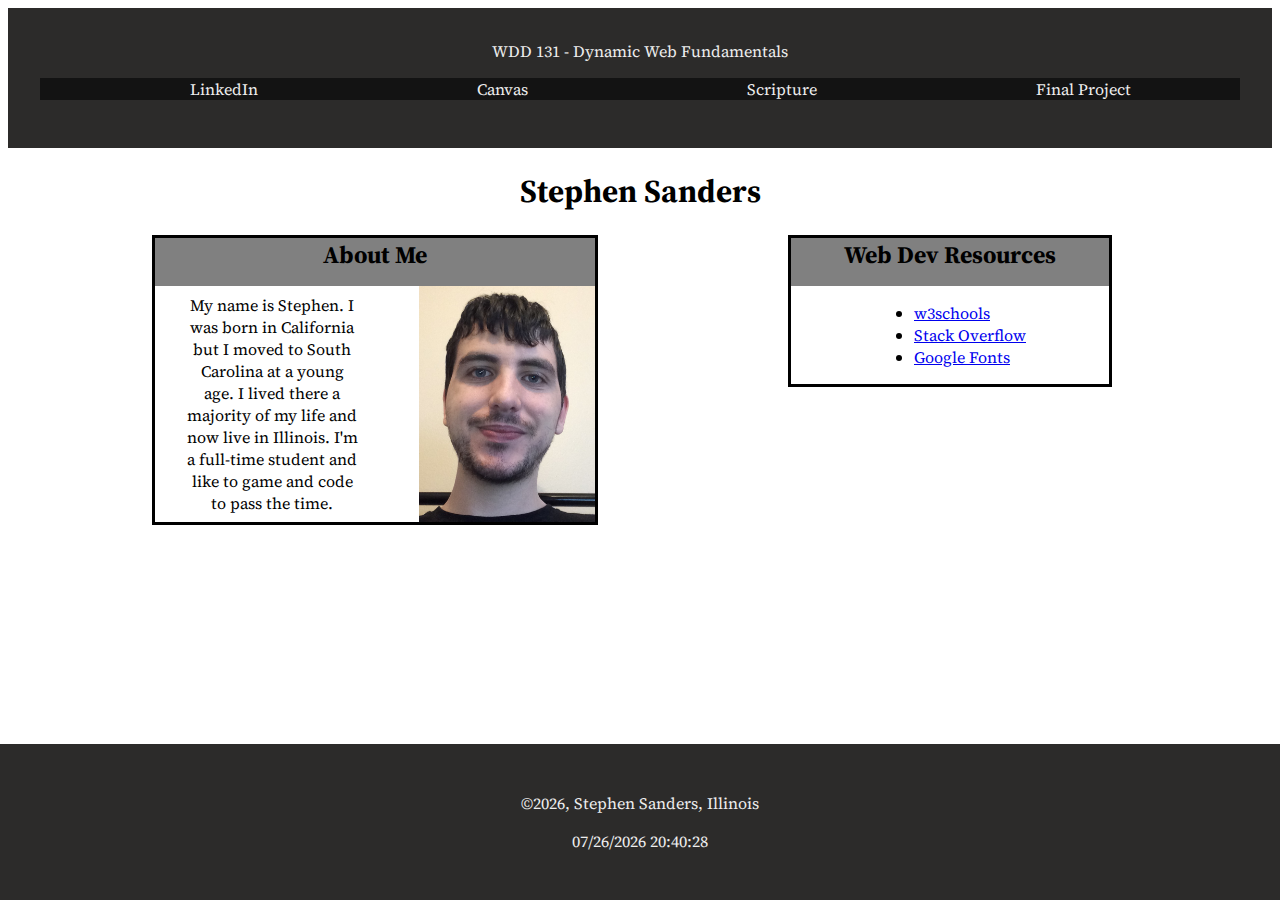
<file: index.html>
<!DOCTYPE html>
<html lang="en">
  <head>
    <meta charset="UTF-8">
    <meta name="viewport" content="width=device-width, initial-scale=1.0">
    <meta name="author" content="Stephen Sanders">
    <meta name="description" 
        content="Webpage by Stephen Sanders for WDD 131 - Dynamic Web Fundamentals. Home page with web dev resources, copyright info, and About Me section.">
    <title>WDD 131 - Dynamic Web Fundamentals - Stephen Sanders</title>
    <link rel="stylesheet" href="styles/base.css">
    <script src="scripts/getdates.js" defer></script>

    <link rel="preconnect" href="https://fonts.googleapis.com">
    <link rel="preconnect" href="https://fonts.gstatic.com" crossorigin>
    <link href="https://fonts.googleapis.com/css2?family=Source+Serif+4:ital,opsz,wght@0,8..60,200..900;1,8..60,200..900&display=swap" rel="stylesheet">
  </head>
  <body>

    <header>
        <span id="course-title">WDD 131 - Dynamic Web Fundamentals</span>

        <nav>
    	<ul class="navigation">
    		<li><a href="https://www.linkedin.com/in/stephen-sanders-a1b0102a9/" title="LinkedIn">LinkedIn</a></li>
    		<li><a href="https://byupw.instructure.com/" title="Canvas">Canvas</a></li>
    		<li><a href="https://www.churchofjesuschrist.org/study/scriptures/nt/john/8?lang=eng&id=p7#p7" title="Scripture">Scripture</a></li>
    		<li><a href="#" title="Final Project">Final Project</a></li>
    	</ul>
        </nav>
    </header>

    <main>
        <h1>Stephen Sanders</h1>
        <section class="card" id="card_about-me">
            <h2>About Me</h2>
            <p>My name is Stephen. I was born in California but I moved to South Carolina at a young age.
                I lived there a majority of my life and now live in Illinois. I'm a full-time student and 
                like to game and code to pass the time.
            </p>
            <img src="images/selfie.jpg" alt="An image of the webpage creator.">
        </section>

        <section class="card" id="card_links">
            <h2>Web Dev Resources</h2>
            <ul>
                <li><a href="https://www.w3schools.com/">w3schools</a></li>
                <li><a href="https://stackoverflow.com/questions">Stack Overflow</a></li>
                <li><a href="https://fonts.google.com/">Google Fonts</a></li>
            </ul>
        </section>
    </main>

    <footer>
        <p>
            <span id="currentyear"></span>, Stephen Sanders, Illinois
        </p>

        <p id="lastModified"></p>
    </footer>
  </body>
</html>
</file>
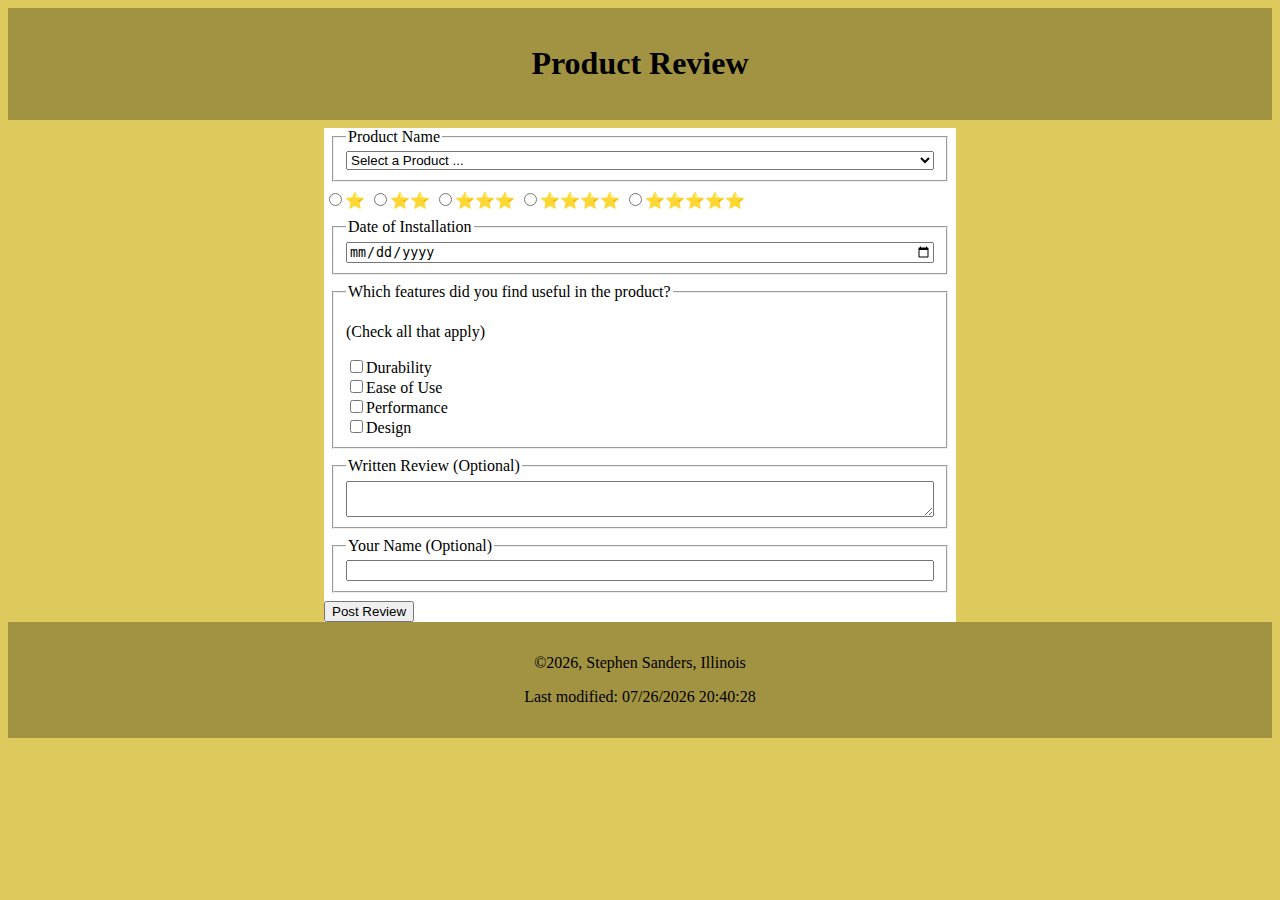
<file: form.html>
<!DOCTYPE html>
<html lang="en">
<head>
    <meta charset="UTF-8">
    <meta name="viewport" content="width=device-width, initial-scale=1.0">
    <meta name="author" content="Stephen Sanders">
    <meta name="description" 
        content="Webpage by Stephen Sanders for WDD 131 - Dynamic Web Fundamentals. Dynamic album of various LDS temples.">
    <title>WDD 131 - Product Review Form - Stephen Sanders</title>
    <link rel="stylesheet" href="styles/form.css">
    <script src="scripts/form.js" defer></script>
</head>
<body>
    <header>
        <h1>Product Review</h1>
    </header>

    <form action="review.html" method="get">
        <fieldset>
            <legend>Product Name</legend>
            <select id="product" name="product" required>
                <option value="" disabled selected>Select a Product ...</option>
            </select>
        </fieldset>
        <label><input type="radio" id="one-star" name="rating" value="1" required>⭐</label>
        <label><input type="radio" id="two-star" name="rating" value="2" required>⭐⭐</label>
        <label><input type="radio" id="three-star" name="rating" value="3" required>⭐⭐⭐</label>
        <label><input type="radio" id="four-star" name="rating" value="4" required>⭐⭐⭐⭐</label>
        <label><input type="radio" id="five-star" name="rating" value="5" required>⭐⭐⭐⭐⭐</label>

        <fieldset>
            <legend>Date of Installation</legend>
            <input type="date" id="install-date" name="install-date" required>
        </fieldset>
        <fieldset>
            <legend>Which features did you find useful in the product?</legend>
            <p>(Check all that apply)</p>
            <label><input type="checkbox" id="durability" name="durability" value="no">Durability</label>
            <label><input type="checkbox" id="ease-of-use" name="ease-of-use" value="no">Ease of Use</label>
            <label><input type="checkbox" id="performance" name="performance" value="no">Performance</label>
            <label><input type="checkbox" id="design" name="design" value="no">Design</label>
        </fieldset>
        <fieldset>
            <legend>Written Review (Optional)</legend>
            <textarea id="review" name="review"></textarea>
        </fieldset>
        <fieldset>
            <legend>Your Name (Optional)</legend>
            <input type="text" id="username" name="username">
        </fieldset>

        <input type="submit" value="Post Review">
    </form>

    <footer>
        <p>
            <span id="currentyear"></span>, Stephen Sanders, Illinois
        </p>

        <p id="lastModified"></p>
    </footer>
</body>
</html>
</file>
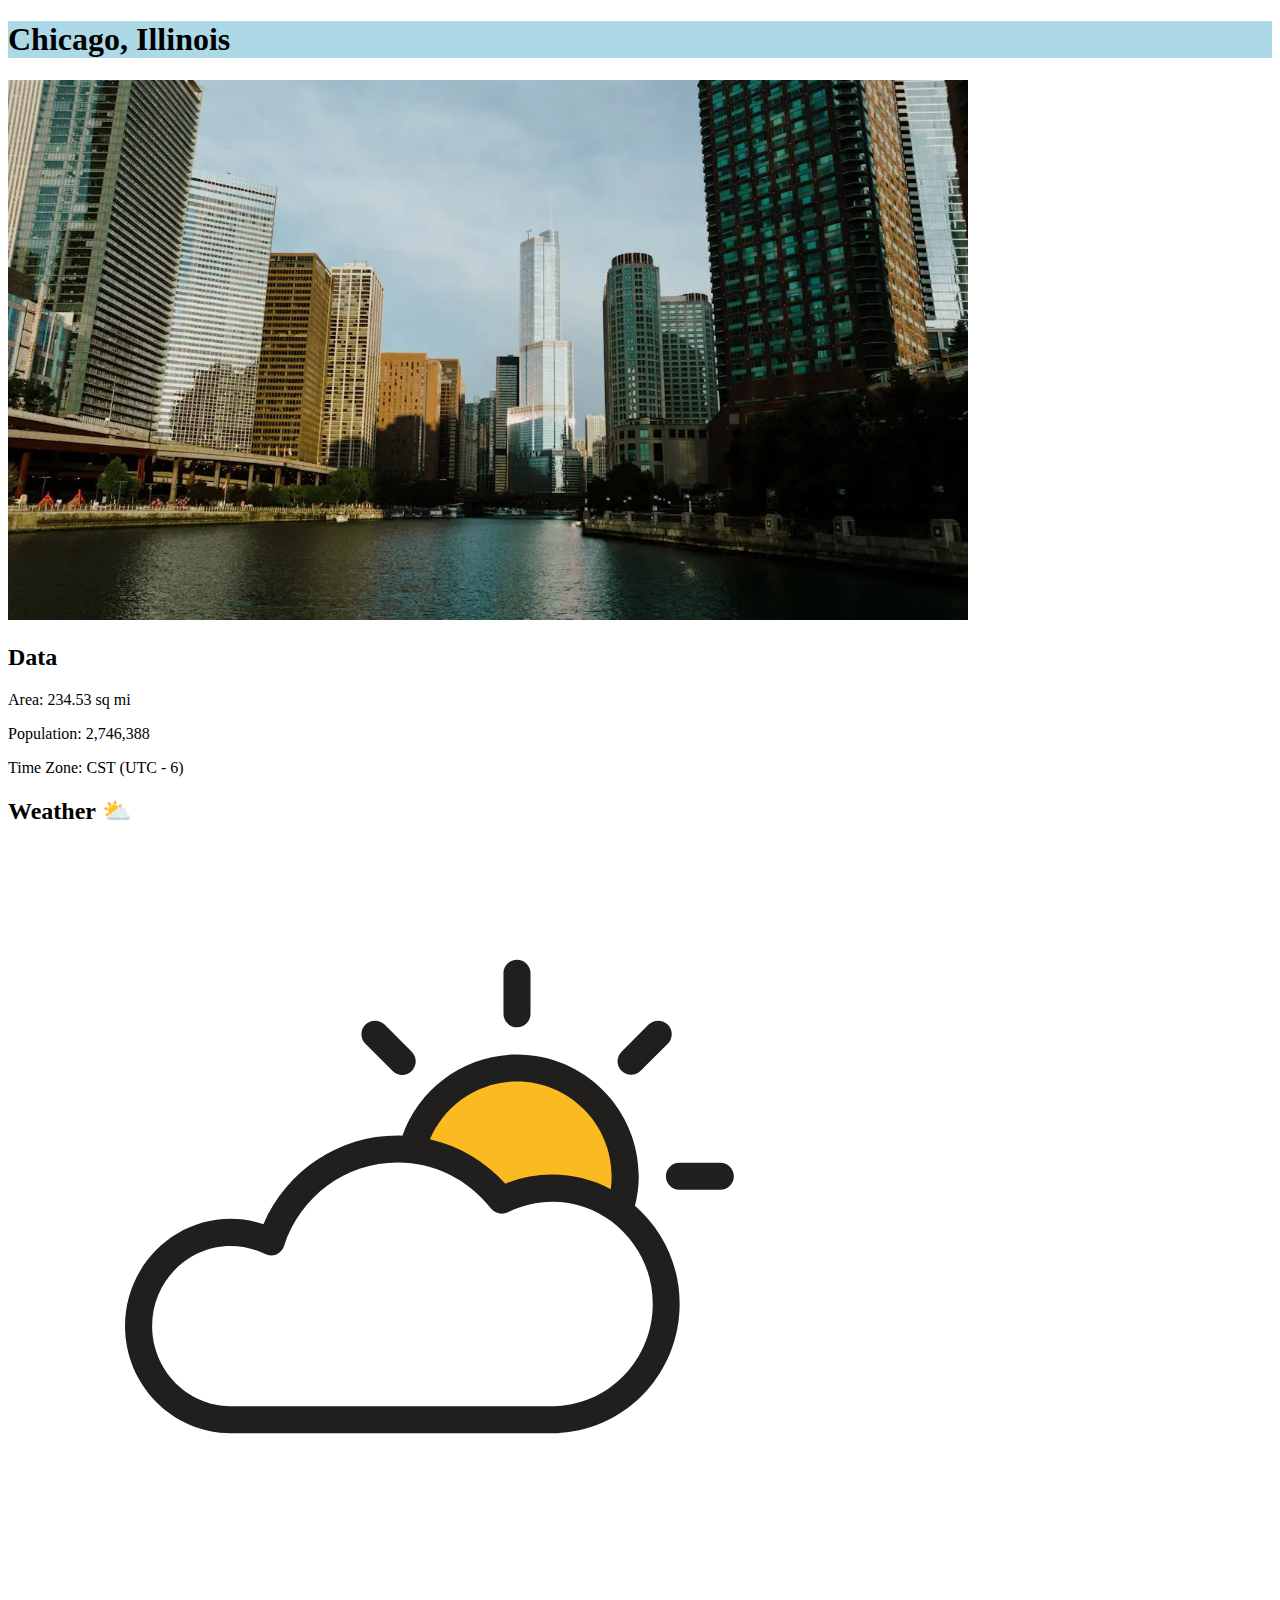
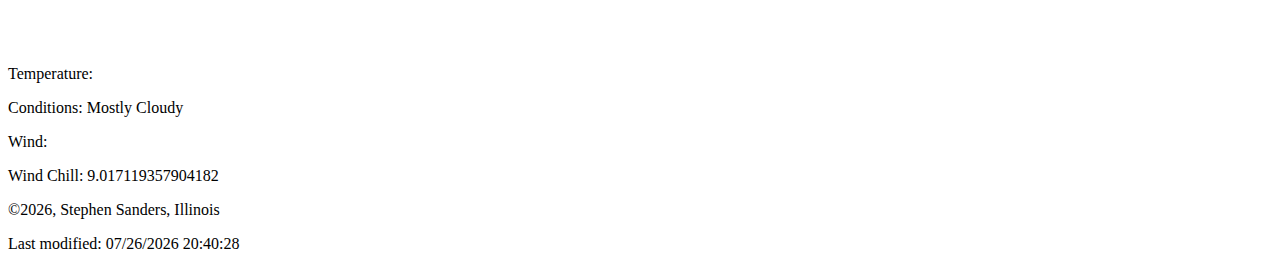
<file: place.html>
<!DOCTYPE html>
<html lang="en">
<head>
    <meta charset="UTF-8">
    <meta name="viewport" content="width=device-width, initial-scale=1.0">
    <meta name="author" content="Stephen Sanders">
    <meta name="description" 
        content="Webpage by Stephen Sanders for WDD 131 - Dynamic Web Fundamentals. Weather for Chicago, Illinois.">
    <title>WDD131 - Country Page - Stephen Sanders</title>
    <link rel="stylesheet" href="styles/place.css">
    <link rel="stylesheet" href="styles/place-large.css">
    <script src="scripts/place.js" defer></script>
</head>
<body>
    <header>
        <h1>Chicago, Illinois</h1>
    </header>
    <main>
        <picture>
            <source srcset="images/chicago-large.webp" media="(min-width: 500px)" width="960" height="540">
            <img src="images/chicago-small.webp" alt="alt text" width="320" height="480">
        </picture>
        <section id="data">
            <h2>Data</h2>
            <p>Area: 234.53 sq mi</p>
            <p>Population: 2,746,388</p>
            <p>Time Zone: CST (UTC - 6)</p>
        </section>
        <section id="weather">
            <h2 id="weatherHeader">Weather</h2>
            <img id="svgWeather" src="images/mostly-cloudy.svg" alt="Cloudy weather icon">
            <p id="temperature">Temperature: </p>
            <p>Conditions: Mostly Cloudy</p>
            <p id="windSpeed">Wind: </p>
            <p id="windChill">Wind Chill: </p>
        </section>
    </main>
    <footer>
        <p>
            <span id="currentyear"></span>, Stephen Sanders, Illinois
        </p>

        <p id="lastModified"></p>
    </footer>
</body>
</html>
</file>
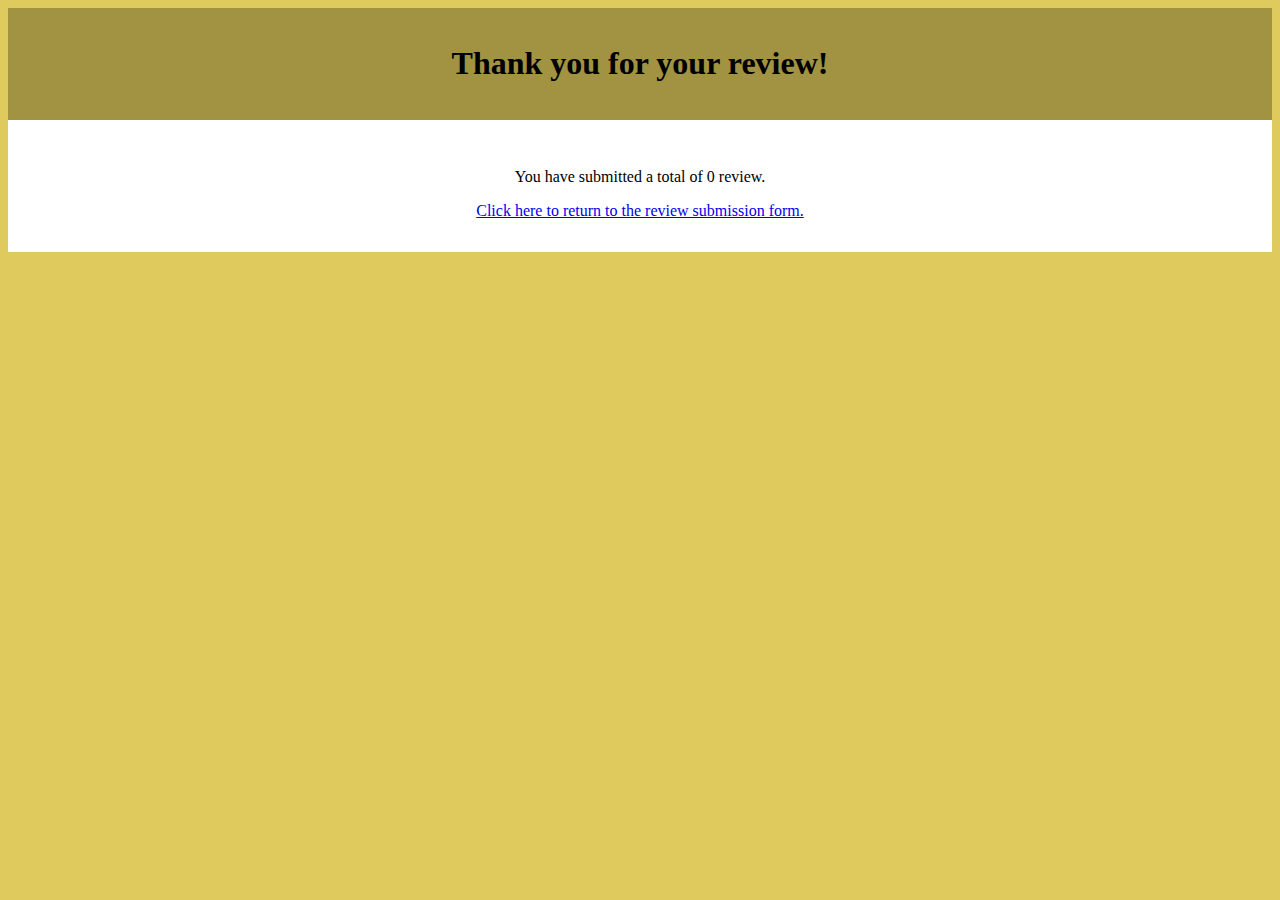
<file: review.html>
<!DOCTYPE html>
<html lang="en">
<head>
    <meta charset="UTF-8">
    <meta name="viewport" content="width=device-width, initial-scale=1.0">
    <meta name="author" content="Stephen Sanders">
    <meta name="description" 
        content="Webpage by Stephen Sanders for WDD 131 - Dynamic Web Fundamentals. Dynamic album of various LDS temples.">
    <title>WDD 131 - Product Review Form - Stephen Sanders</title>
    <link rel="stylesheet" href="styles/form.css">
    <script src="scripts/review.js" defer></script>
</head>
<body>
    <header>
        <h1>Thank you for your review!</h1>
    </header>

    <div>
        <p id="review-total"></p>
        <a href="form.html">Click here to return to the review submission form.</a>
    </div>
</body>
</html>
</file>
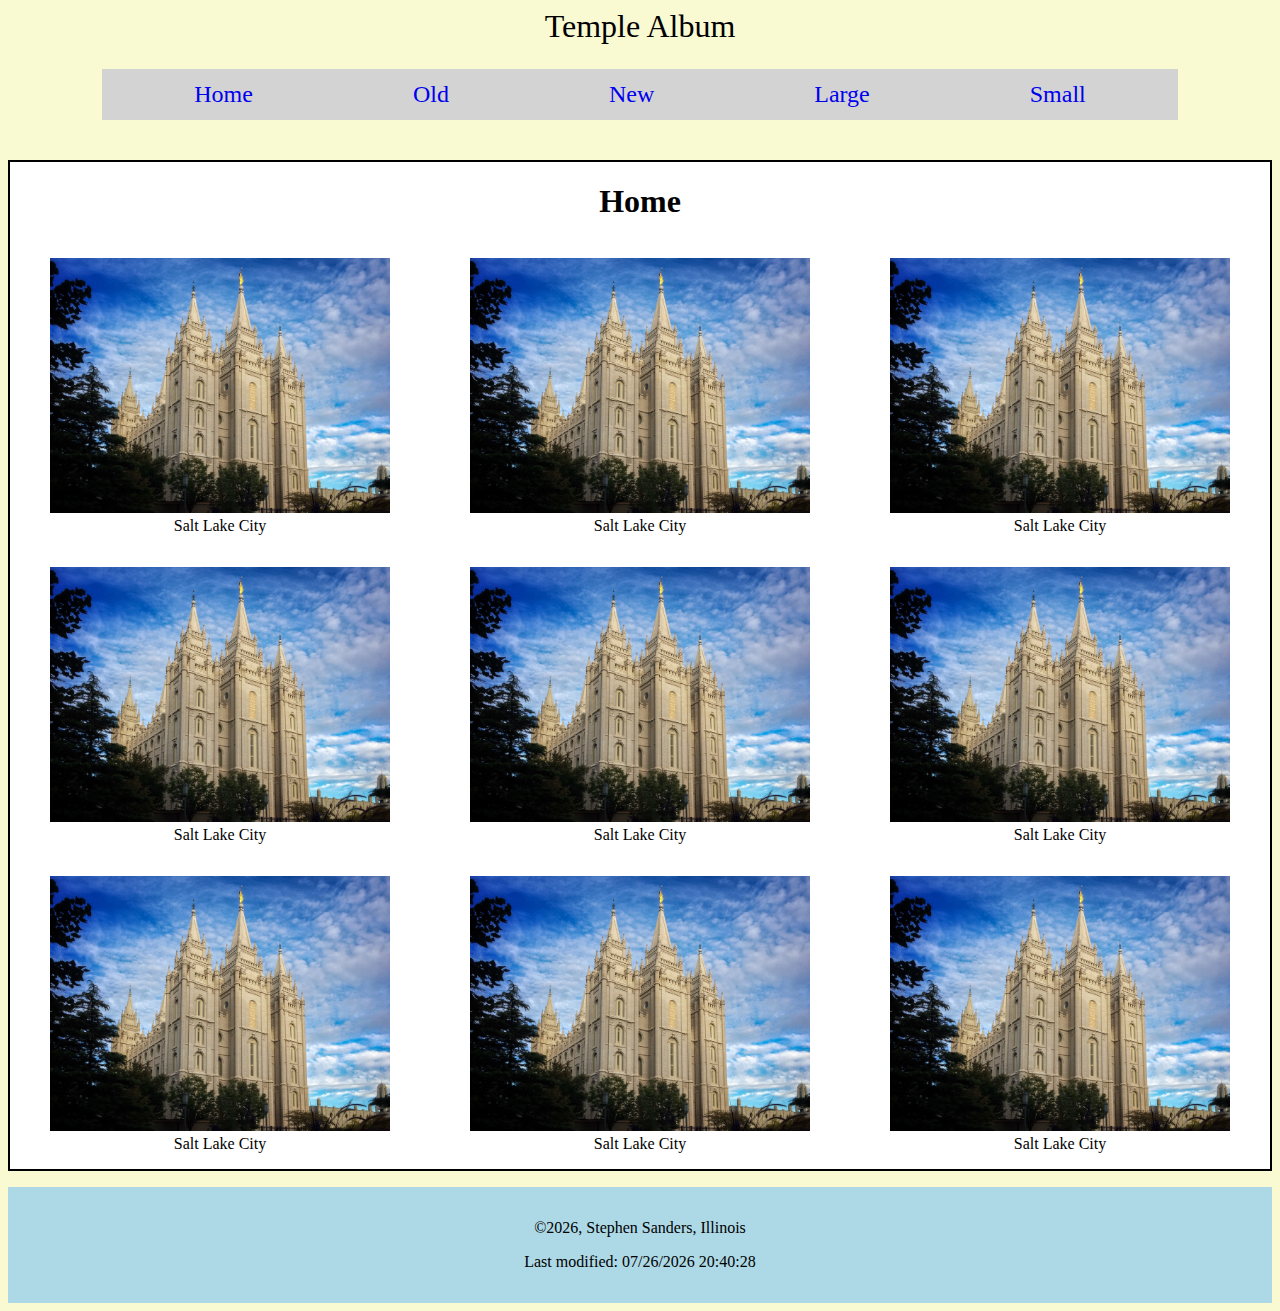
<file: temples.html>
<!DOCTYPE html>
<html lang="en">
  <head>
    <meta charset="UTF-8">
    <meta name="viewport" content="width=device-width, initial-scale=1.0">
    <meta name="author" content="Stephen Sanders">
    <meta name="description" 
        content="Webpage by Stephen Sanders for WDD 131 - Dynamic Web Fundamentals. Home page with web dev resources, copyright info, and About Me section.">
    <title>WDD 131 - Dynamic Web Fundamentals - Stephen Sanders</title>
    <link rel="stylesheet" href="styles/temples.css">
    <link rel="stylesheet" href="styles/temples-large.css">
    <script src="scripts/temples.js" defer></script>
  </head>
  <body>
    <header>
        Temple Album
        <button type="button" id="hamburger"></button>
        <nav>
            <ul>
                <li><a href="#">Home</a></li>
                <li><a href="#">Old</a></li>
                <li><a href="#">New</a></li>
                <li><a href="#">Large</a></li>
                <li><a href="#">Small</a></li>
            </ul>
        </nav>
    </header>
    <main>
        <h1>Home</h1>
        <span class="album">
            <figure>
                <img src="images/salt-lake-temple.jpg" alt="temple">
                <figcaption>Salt Lake City</figcaption>
            </figure>
            <figure>
                <img src="images/salt-lake-temple.jpg" alt="temple">
                <figcaption>Salt Lake City</figcaption>
            </figure>
            <figure>
                <img src="images/salt-lake-temple.jpg" alt="temple">
                <figcaption>Salt Lake City</figcaption>
            </figure>
            <figure>
                <img src="images/salt-lake-temple.jpg" alt="temple">
                <figcaption>Salt Lake City</figcaption>
            </figure>
            <figure>
                <img src="images/salt-lake-temple.jpg" alt="temple">
                <figcaption>Salt Lake City</figcaption>
            </figure>
            <figure>
                <img src="images/salt-lake-temple.jpg" alt="temple">
                <figcaption>Salt Lake City</figcaption>
            </figure>
            <figure>
                <img src="images/salt-lake-temple.jpg" alt="temple">
                <figcaption>Salt Lake City</figcaption>
            </figure>
            <figure>
                <img src="images/salt-lake-temple.jpg" alt="temple">
                <figcaption>Salt Lake City</figcaption>
            </figure>
            <figure>
                <img src="images/salt-lake-temple.jpg" alt="temple">
                <figcaption>Salt Lake City</figcaption>
            </figure>
        </span>
    </main>

    <footer>
        <p>
            <span id="currentyear"></span>, Stephen Sanders, Illinois
        </p>

        <p id="lastModified"></p>
    </footer>
  </body>
</file>
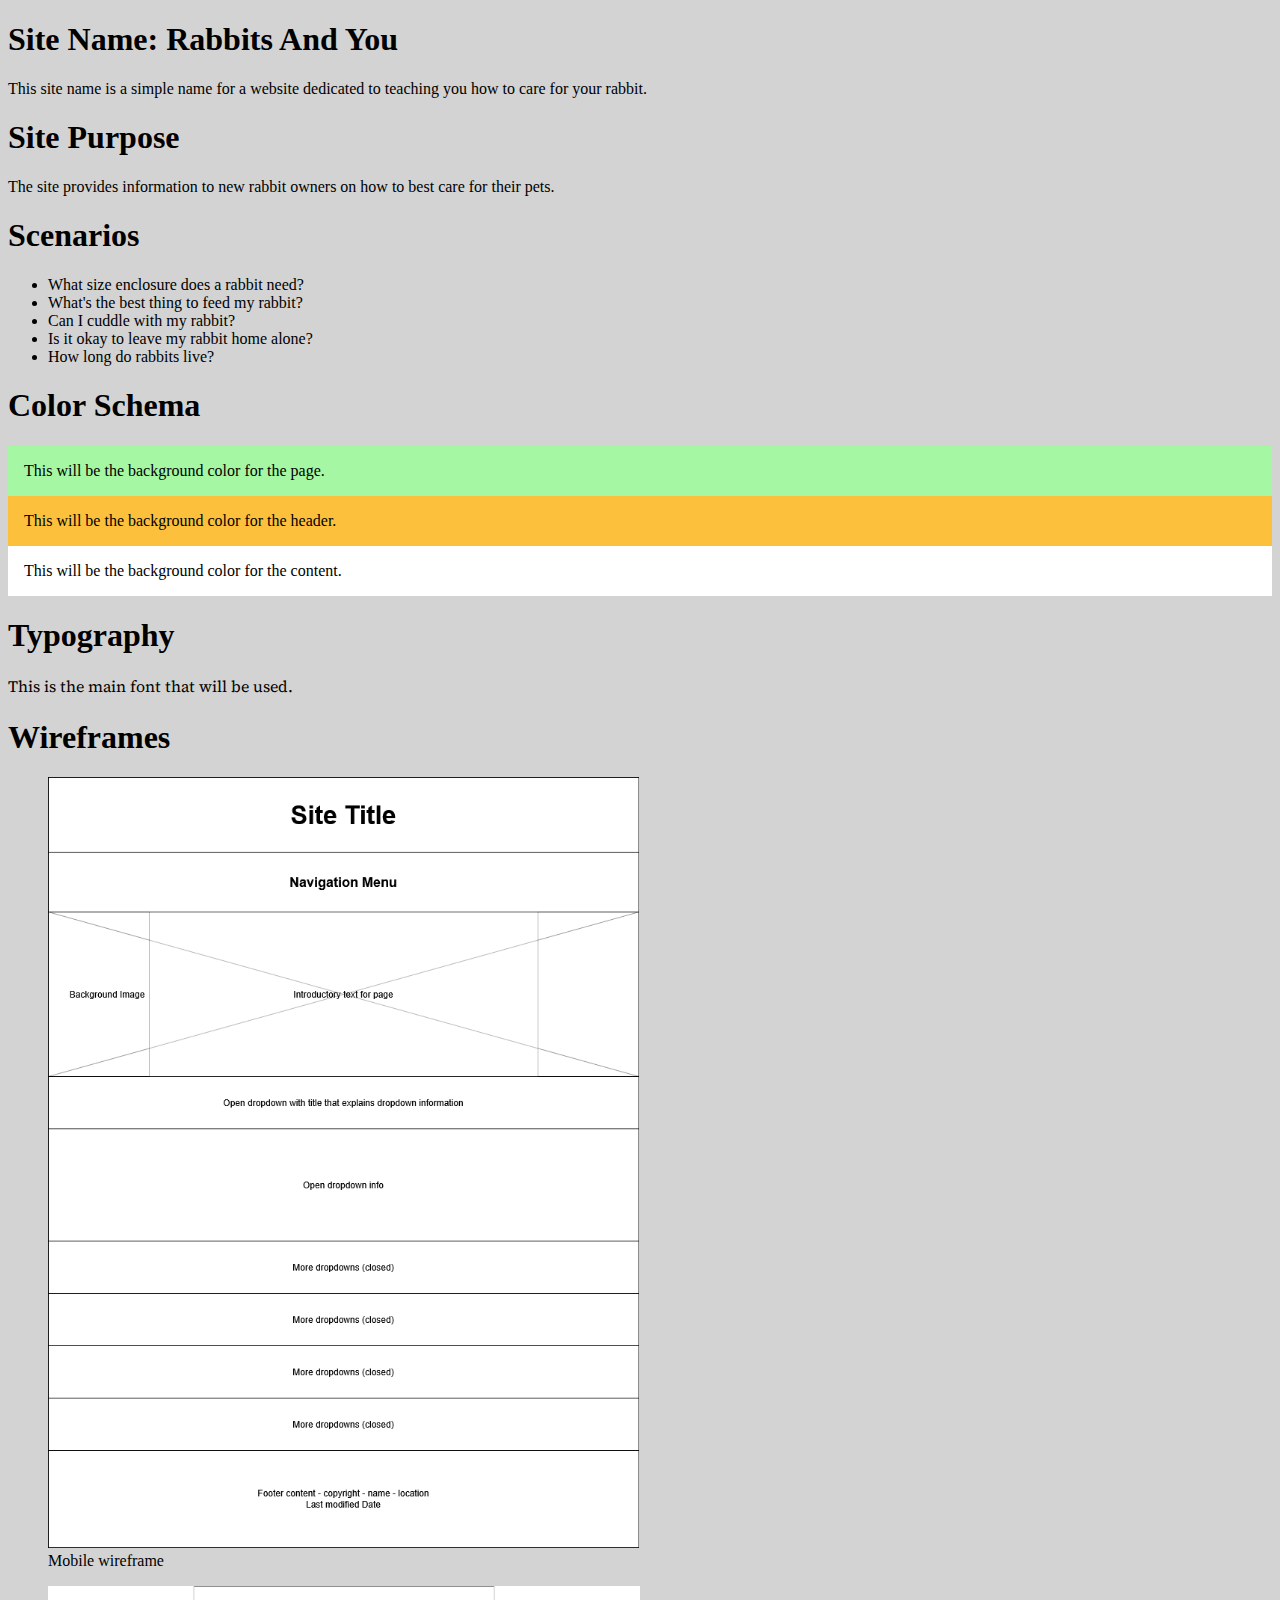
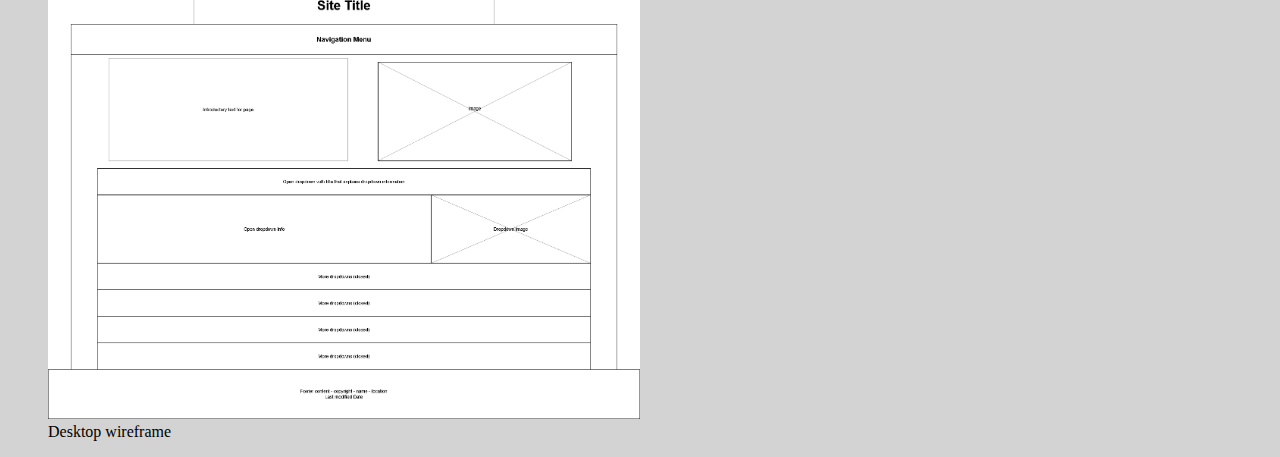
<file: project/siteplan.html>
<!DOCTYPE html>
<html lang="en">
<head>
    <meta charset="UTF-8">
    <meta name="viewport" content="width=device-width, initial-scale=1.0">
        <meta name="author" content="Stephen Sanders">
    <meta name="description" 
        content="Webpage by Stephen Sanders for WDD 131 - Dynamic Web Fundamentals. Siteplan for Project.">
    <title>WDD131 - Project Siteplan - Stephen Sanders</title>
    <link rel="stylesheet" href="styles/siteplan.css">

    <link rel="preconnect" href="https://fonts.googleapis.com">
    <link rel="preconnect" href="https://fonts.gstatic.com" crossorigin>
    <link href="https://fonts.googleapis.com/css2?family=Source+Serif+4:ital,opsz,wght@0,8..60,200..900;1,8..60,200..900&display=swap" rel="stylesheet">
</head>
<body>
    <h1>Site Name: Rabbits And You</h1>
    <p>This site name is a simple name for a website dedicated to teaching you how to care for your rabbit.</p>
    <h1>Site Purpose</h1>
    <p>The site provides information to new rabbit owners on how to best care for their pets.</p>
    <div>
        <h1>Scenarios</h1>
        <ul>
            <li>What size enclosure does a rabbit need?</li>
            <li>What's the best thing to feed my rabbit?</li>
            <li>Can I cuddle with my rabbit?</li>
            <li>Is it okay to leave my rabbit home alone?</li>
            <li>How long do rabbits live?</li>
        </ul>
    </div>
    <h1>Color Schema</h1>
    <div id="page-background-color">This will be the background color for the page.</div>
    <div id="header-background-color">This will be the background color for the header.</div>
    <div id="content-background-color">This will be the background color for the content.</div>
    <h1>Typography</h1>
    <p id="font-one">This is the main font that will be used.</p>
    <h1>Wireframes</h1>
    <figure>
        <img src="images/mobile-wireframe.png" alt="Mobile website wireframe">
        <figcaption>Mobile wireframe</figcaption>
    </figure>
    <figure>
        <img src="images/desktop-wireframe.png" alt="Desktop website wireframe">
        <figcaption>Desktop wireframe</figcaption>
    </figure>
</body>
</html>
</file>
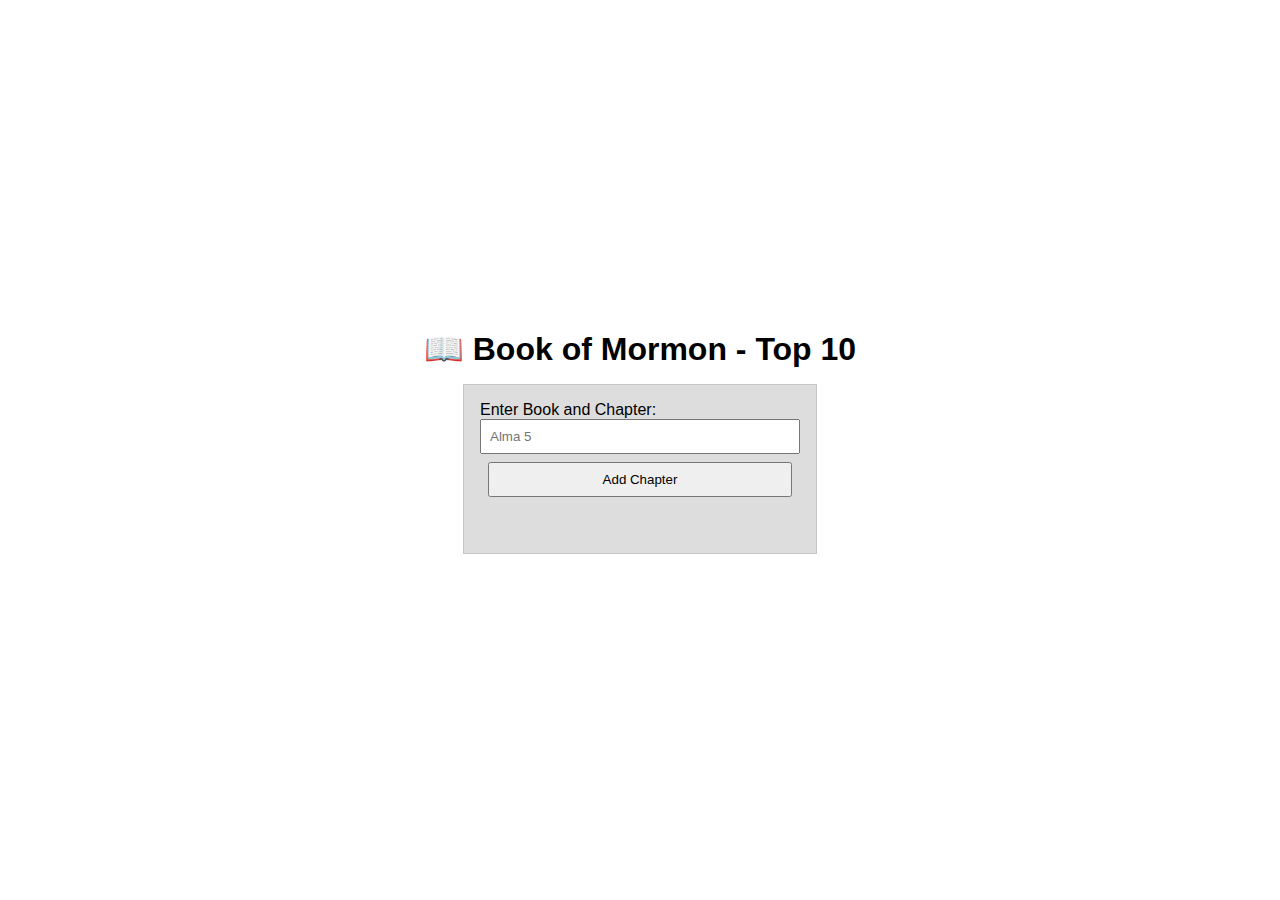
<file: week02/bom.html>
<!DOCTYPE html>
<html lang="en">
  <head>
    <meta charset="UTF-8">
    <meta name="viewport" content="width=device-width, initial-scale=1.0">
    <meta name="author" content="Stephen Sanders">
    <meta name="description" 
        content="placeholder description">
    <title>bom</title>
    <link rel="stylesheet" href="styles/bom-style.css">
    <script src="scripts/bom-script.js" defer></script>
  </head>   
    <h1>📖 Book of Mormon - Top 10</h1>
    <main>
    	<label for="favchap">Enter Book and Chapter: </label>
    	<input type="text" id="favchap" placeholder="Alma 5">
    	<button type="submit">Add Chapter</button>
    	<ul id="list"></ul>
    </main>
</file>
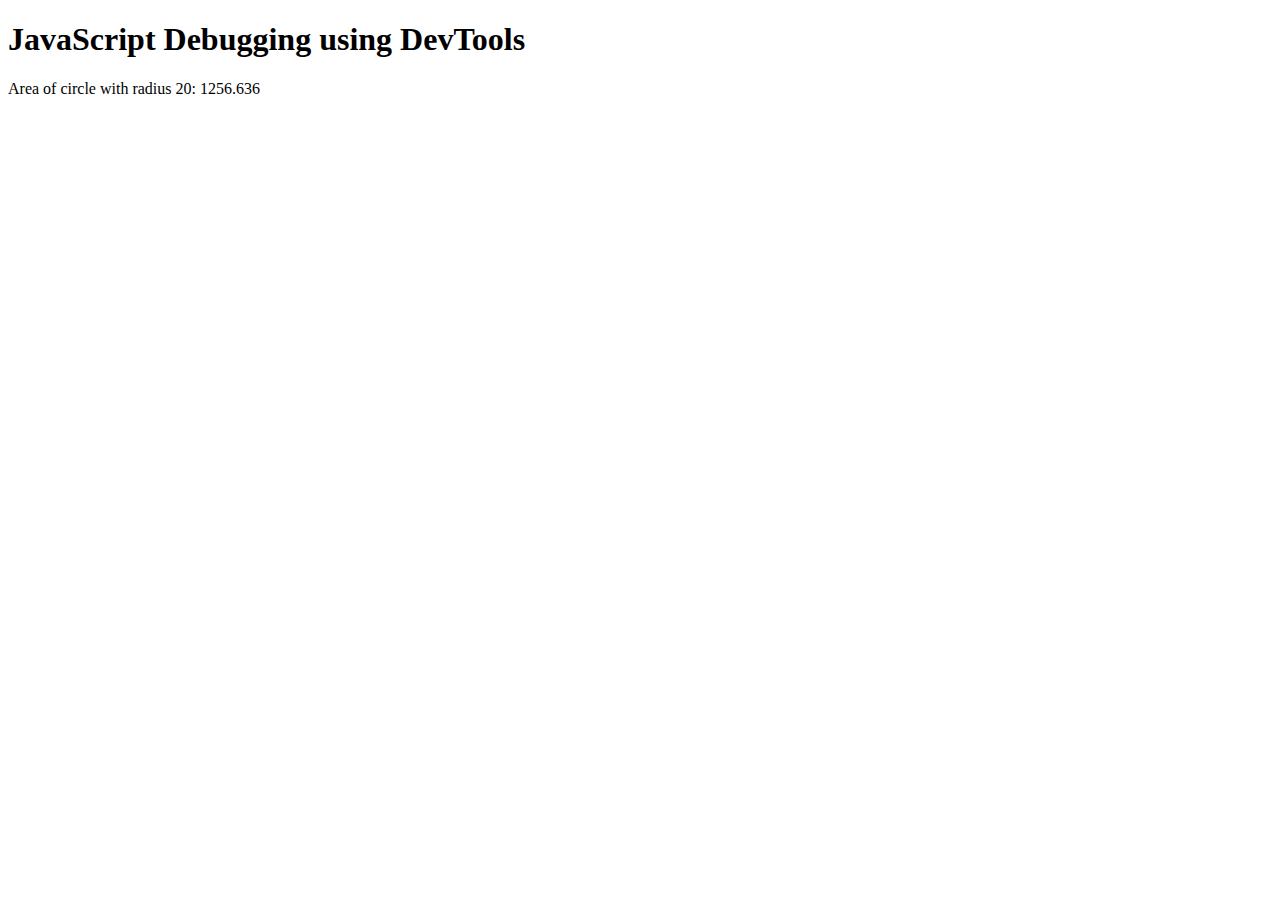
<file: week02/debugging.html>
<!DOCTYPE html>
<html lang="en">
<head>
    <meta charset="UTF-8">
    <meta name="viewport" content="width=device-width, initial-scale=1.0">
    <title>Document</title>
    <script src="scripts/debugging.js" defer></script>
</head>
<body>
    <h1>JavaScript Debugging using DevTools</h1>
    <p>Area of circle with radius <span id="radius"></span>: <span id="area"></span></p>
</body>
</html>
</file>
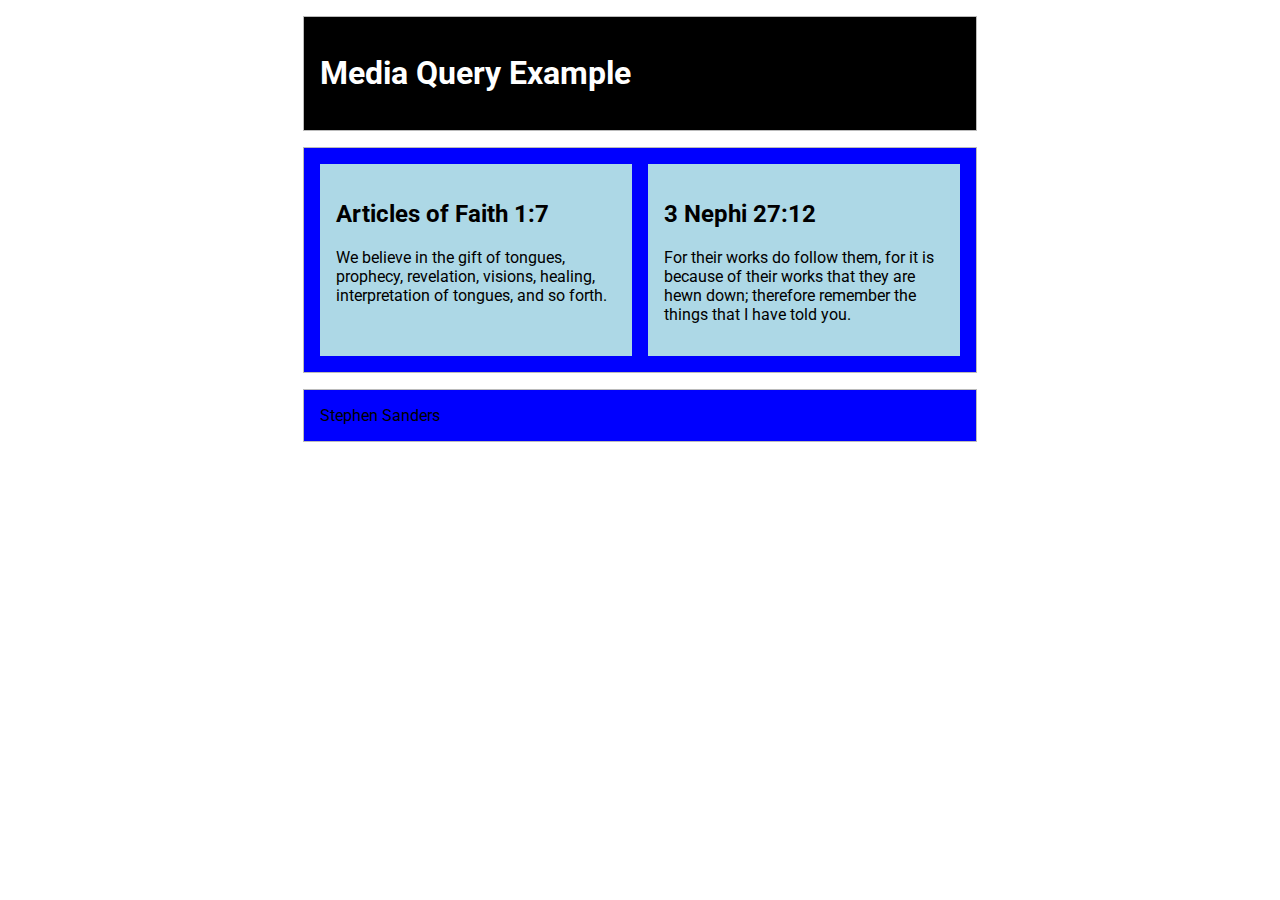
<file: week02/media-query.html>
<!DOCTYPE html>
<html lang="en">
  <head>
    <meta charset="UTF-8">
    <meta name="viewport" content="width=device-width, initial-scale=1.0">
    <meta name="author" content="Stephen Sanders">
    <meta name="description" 
        content="This is a description for the week 2 learning activity.">
    <title>Week02 Learning Activity</title>
    <link rel="stylesheet" href="styles/media-query.css">
    <link rel="stylesheet" href="styles/media-query-large.css">

    <link rel="preconnect" href="https://fonts.googleapis.com">
    <link rel="preconnect" href="https://fonts.gstatic.com" crossorigin>
    <link href="https://fonts.googleapis.com/css2?family=Roboto:ital,wght@0,100..900;1,100..900&family=Source+Serif+4:ital,opsz,wght@0,8..60,200..900;1,8..60,200..900&display=swap" rel="stylesheet">
  </head>
  <body>
    <header>
        <h1>Media Query Example</h1>
    </header>

    <main>
        <section>
            <h2>Articles of Faith 1:7</h2>
            <p>We believe in the gift of tongues, prophecy, revelation, visions, healing, interpretation of tongues, and so forth.</p>
        </section>
        <section>
            <h2>3 Nephi 27:12</h2>
            <p>For their works do follow them, for it is because of their works that they are hewn down; therefore remember the things that I have told you.</p>
        </section>

    </main>
    <footer>Stephen Sanders</footer>
  </body>
</file>
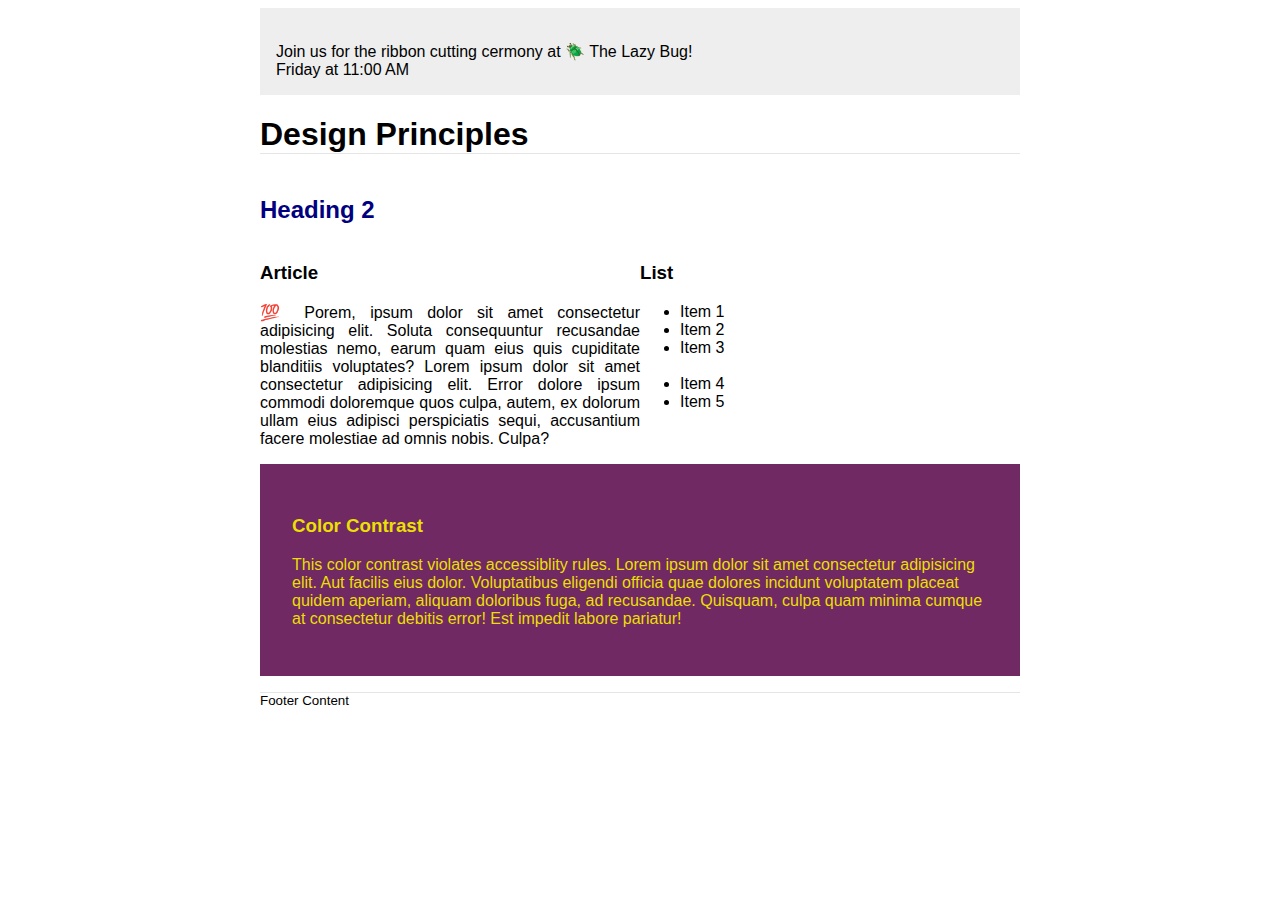
<file: week03/design.html>
<!DOCTYPE html>
<html lang="en">
<head>
    <meta charset="UTF-8">
    <meta name="viewport" content="width=device-width, initial-scale=1.0">
    <title>Document</title>
    <link rel="stylesheet" href="styles/design.css">
</head>
<body>
    <header>
    	<div class="banner"><br>Join us for the ribbon cutting cermony at 🪲 The Lazy Bug!<br>Friday at 11:00 AM</div>
    	<h1>Design Principles</h1>
    </header>
    <main>
    	<h2>Heading 2</h2>
    	<section>
    		<h3>Article</h3>
    		<article>
    			<p>💯 Porem, ipsum dolor sit amet consectetur adipisicing elit. Soluta consequuntur recusandae molestias nemo, earum quam eius quis cupiditate blanditiis voluptates? Lorem ipsum dolor sit amet consectetur adipisicing elit. Error dolore ipsum commodi doloremque quos culpa, autem, ex dolorum ullam eius adipisci perspiciatis sequi, accusantium facere molestiae ad omnis nobis. Culpa?</p>
    		</article>
    	</section>
    	<section>
    		<h3>List</h3>
    		<ul>
    			<li>Item 1</li>
    			<li>Item 2</li>
    			<li>Item 3<br><br></li>
    			<li>Item 4</li>
    			<li>Item 5</li>
    		</ul>
    	</section>
    	<div class="callout">
    		<h3>Color Contrast</h3>
    		<p>This color contrast violates accessiblity rules. Lorem ipsum dolor sit amet consectetur adipisicing elit. Aut facilis eius dolor. Voluptatibus eligendi officia quae dolores incidunt voluptatem placeat quidem aperiam, aliquam doloribus fuga, ad recusandae. Quisquam, culpa quam minima cumque at consectetur debitis error! Est impedit labore pariatur!</p>
    	</div>
    </main>
    <footer>
    	Footer Content
    </footer>
</body>
</html>
</file>
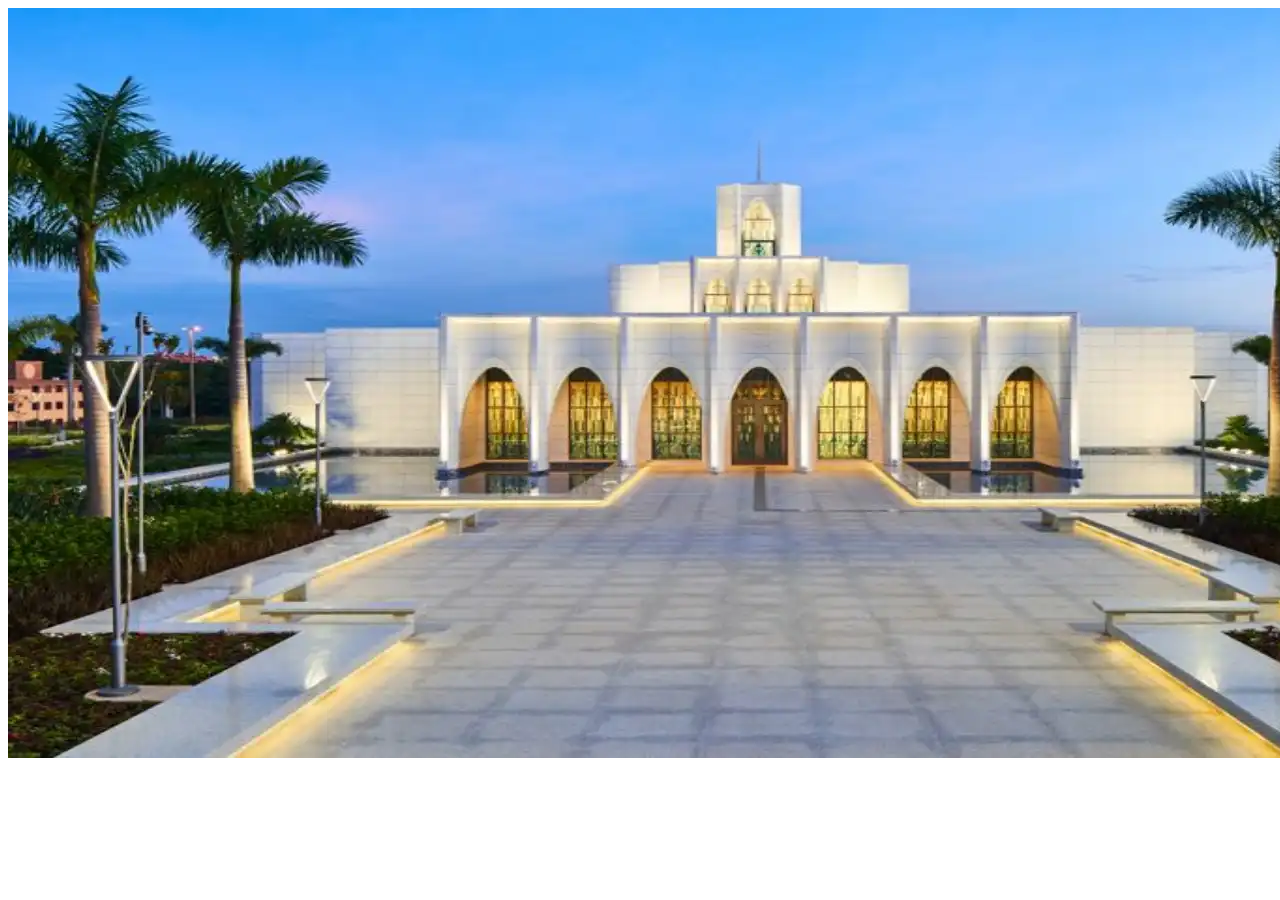
<file: week03/responsive-images.html>
<!DOCTYPE html>
<html lang="en">
<head>
    <meta charset="UTF-8">
    <meta name="viewport" content="width=device-width, initial-scale=1.0">
    <title>Document</title>
    <link ref="stylesheet" href="responsive-images.css">
</head>
<body>
    <main>
        <div class="hero">
            <picture>
                <source srcset="images/hero-large.webp" media="(min-width: 1000px)">
                <source srcset="images/hero-medium.webp" media="(min-width: 500px)">
                <img src="images/hero-small.webp" alt="Barsilia Brazil Temple" width="1500" height="750">
            </picture>
        </div>
    </main>
</body>
</html>
</file>
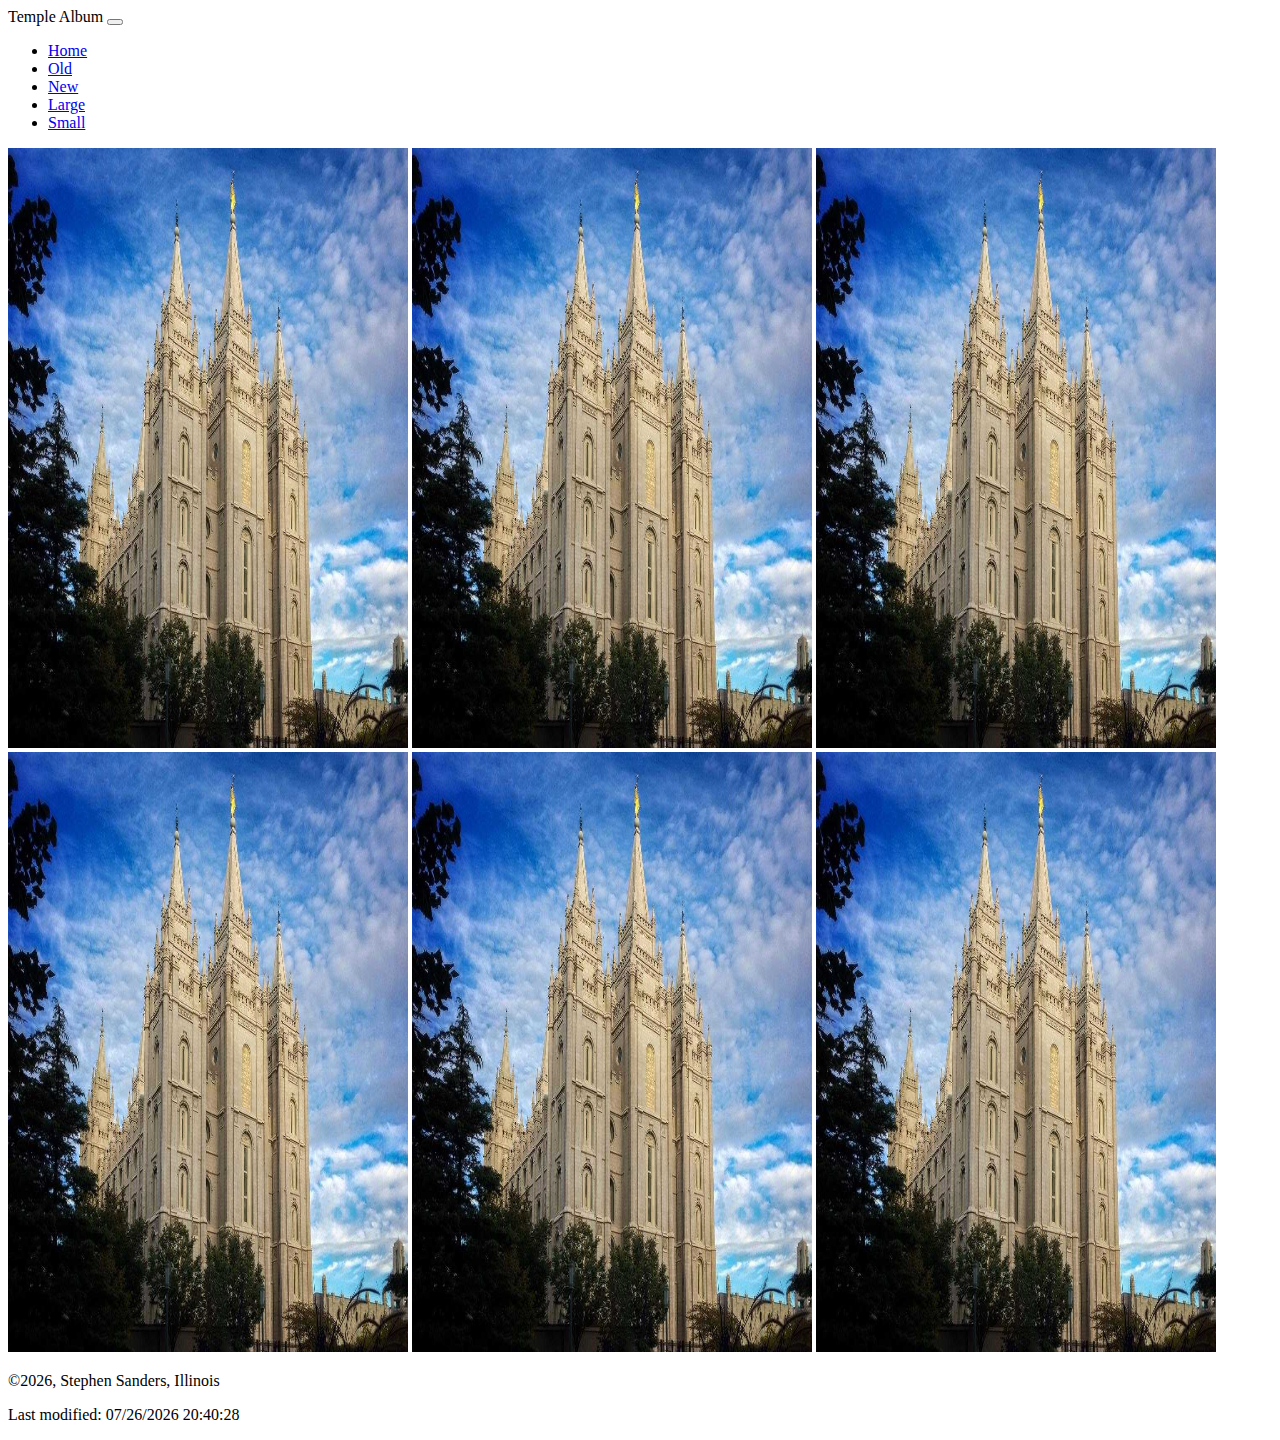
<file: week04/lazyload.html>
<!DOCTYPE html>
<html lang="en">
  <head>
    <meta charset="UTF-8">
    <meta name="viewport" content="width=device-width, initial-scale=1.0">
    <meta name="author" content="Stephen Sanders">
    <meta name="description" 
        content="Webpage by Stephen Sanders for WDD 131 - Dynamic Web Fundamentals. Album of various LDS temples.">
    <title>WDD 131 - Temple Album - Stephen Sanders</title>
    <link rel="stylesheet" href="styles/style.css">
    <script src="scripts/script.js" defer></script>

    <link rel="preconnect" href="https://fonts.googleapis.com">
    <link rel="preconnect" href="https://fonts.gstatic.com" crossorigin>
    <link href="https://fonts.googleapis.com/css2?family=Source+Serif+4:ital,opsz,wght@0,8..60,200..900;1,8..60,200..900&display=swap" rel="stylesheet">
  </head>
  <body>
    <header>
        Temple Album
        <button type="button" id="hamburger"></button>
        <nav>
            <ul>
                <li><a href="#" title="Home">Home</a></li>
                <li><a href="#" title="Old">Old</a></li>
                <li><a href="#" title="New">New</a></li>
                <li><a href="#" title="Large">Large</a></li>
                <li><a href="#" title="Small">Small</a></li>
            </ul>
        </nav>
    </header>
    <main>
            <picture>
                <img src="images/salt-lake-temple.jpg" alt="temple" loading="lazy" width="400" height="600">
            </picture>
            <picture>
                <img src="images/salt-lake-temple.jpg" alt="temple" loading="lazy" width="400" height="600">
            </picture>
            <picture>
                <img src="images/salt-lake-temple.jpg" alt="temple" loading="lazy" width="400" height="600">
            </picture>
            <picture>
                <img src="images/salt-lake-temple-copy.jpg" alt="temple" loading="lazy" width="400" height="600">
            </picture>
            <picture>
                <img src="images/salt-lake-temple-copy.jpg" alt="temple" loading="lazy" width="400" height="600">
            </picture>
            <picture>
                <img src="images/salt-lake-temple-copy.jpg" alt="temple" loading="lazy" width="400" height="600">
            </picture>
    </main>

    <footer>
        <p>
            <span id="currentyear"></span>, Stephen Sanders, Illinois
        </p>

        <p id="lastModified"></p>
    </footer>
  </body>
  </html>
</file>
<file: styles/base.css>
body {
    font-family: "Source Serif 4", serif;
}

header {
    background: rgb(44, 43, 42);
    color: #eee;
    padding: 2rem;
    text-align: center;
}

header span {
    display: block;
}

.navigation {
    list-style: none;
	display: flex;
	flex-wrap: wrap;
	background-color: #131313;
	align-items: center;
    height: 100%;
}
.navigation li {
	flex: 1 1 auto;
}

.navigation a {
	color: #eee;
	padding: 0.75rem;
	text-decoration: none;
	text-align: center;
}

.navigation a:hover {
	font-weight: 700;
	text-decoration: underline;
	text-decoration-color: yellow;
}

main {
    display: grid;
    text-align: center;
}

main h1 {
    grid-column: 1 / 4;
}

.card {
    display: flex;
    justify-content: space-around;
    flex-wrap: wrap;
    margin: auto;
    margin-top: 0;
    border-style: solid;
}

#card_about-me {
    max-width: 60%
}

#card_links {
    max-width: 60%;
    margin-right: 10em;
}

.card h2 {
    align-self: stretch;
    margin: 0;
    background-color: gray;
    height: 2em;
    width: 100%;
}

.card p {
    max-width: 40%;
    margin: auto;
}

.card img {
    width: auto;
    height: auto;
    margin-left: auto;
    max-width: 40%;
    max-height: 40%;
}

.card li {
    text-align: left;
}

footer {
    position: fixed;
    bottom: 0;
    left: 0;
    right: 0;
    background: rgb(44, 43, 42);
    color: #eee;
    padding: 2rem;
    text-align: center;
}
</file>
<file: styles/form.css>
body {
    background-color: rgb(223, 203, 93);
}

header, footer {
    background-color: rgb(161, 147, 66);
    text-align: center;
    padding: 1rem;
}

form {
    background-color: white;
}

fieldset {
    display: grid;
    grid-template-columns: 3;
    margin: 0.5rem;
}

input[type=submit] {
    margin: auto;
}

div {
    background-color: white;
    text-align: center;
    padding: 2rem;
}

@media screen and (min-width: 500px) {
    form {
        width: 50%;
        margin: auto;
    }
}
</file>
<file: styles/place.css>
h1 {
    background-color: lightblue;
}
</file>
<file: styles/place-large.css>
@media screen and (min-width: 500px) {
    #weatherHeader::after {
        content: " ⛅";
    }
}
</file>
<file: styles/temples.css>
body {
    font-family: "Source Serif 4", serif;
    background-color: lightgoldenrodyellow;
}

header {
    text-align: center;
    display: grid;
    font-size: 2rem;
}

button {
    margin-bottom: 0;
}

#hamburger::before {
    content: "☰";
}

#hamburger.open::before {
    content: "❌";
}

nav {
    display: flex;
    flex-direction: column;
    flex-wrap: wrap;
    align-items: center;
    font-size: 1.5rem;
    color: black;
    height: 100%;
}

nav li {
    flex: 1 1 auto;
}

ul {
    display: none;
    background-color: lightgray;
    list-style: none;
    padding: 0.75rem;
}

ul.open {
    display: flex;
    flex-direction: column;
    padding-left: 5rem;
    padding-right: 5rem;
    border: 2px;
    border-style: dotted;
    border-top-style: none;
    margin-top: 0;
}

ul a {
    text-decoration: none;
    text-align: center;
}

ul a:hover {
	font-weight: 700;
	text-decoration: underline;
	text-decoration-color: blue;
}

main {
    max-width: 1400px;
    margin: 1em auto;
    border: 2px;
    border-style: solid;
    background-color: white;
}

h1 {
    text-align: center;
}

.album {
    display: grid;
    grid-template-columns: repeat(auto-fit, minmax(200px, 1fr));
}

figcaption {
    text-align: center;
}

img {
    width: 100%;
    height: auto;
}

footer {
    text-align: center;
    background-color: lightblue;
    padding: 1em;
    margin: 0;
}
</file>
<file: styles/temples-large.css>
@media screen and (min-width: 500px) {
    #hamburger {
        display: none;
    }

    ul {
        display: flex;
        flex-direction: row;
        flex-wrap: wrap;
        padding: 0.75rem;
    }

    ul a {
        padding: 5rem;
    }

    .album {
        grid-template-columns: repeat(2, minmax(200px, 1fr));
    }
}

@media screen and (min-width: 1200px) {
    .album {
        grid-template-columns: repeat(3, minmax(200px, 1fr));
    }
}
</file>
<file: project/styles/siteplan.css>
:root {
    --page-background-color: rgb(166, 247, 163);
    --header-background-color: rgb(253, 192, 61);
    --content-background-color: white;
}

body {
    background-color: lightgray;
}

#page-background-color {
    background-color: var(--page-background-color);
    padding: 1rem;
}

#header-background-color {
    background-color: var(--header-background-color);
    padding: 1rem;
}

#content-background-color {
    background-color: var(--content-background-color);
    padding: 1rem;
}

#font-one {
    font-family: "Source Serif 4", serif;
}

img {
    height: 50%;
    width: 50%;
    background-color: white;
}
</file>
<file: week02/styles/bom-style.css>
* {
	margin: 0;
	padding: 0;
}

body {
	height: 100vh;
	display: flex;
	flex-direction: column;
	align-items: center;
	justify-content: center;
	font-family: Acme, Arial, sans-serif;
}

h1 {
	font-size: 1.5rem;
}

main {
	margin: 1rem auto;
	border: 1px solid rgb(0 0 0 / 0.1);
	padding: 1rem;
	background-color: #ddd;
	display: flex;
	flex-direction: column;
}

input,
button {
	padding: 0.5rem;
}

button {
	margin: 0.5rem;
}

.delete {
	width: fit-content;
}

.input {
	display: flex;
	gap: 1rem;
}

.list {
	padding: 0.5rem;
}

ul {
	margin: 1rem;
	list-style: none;
}

li {
	display: flex;
	align-items: center;
	justify-content: space-between;
}

@media only screen and (min-width: 32.5em) {
	h1 {
		font-size: 2rem;
	}

	main {
		width: 320px;
	}
}
</file>
<file: week02/styles/media-query.css>
body {
    font-family: "Roboto", sans-serif;
}

header, main, footer {
    max-width: 640px;
    margin: 1rem auto;
    border: 1px solid #bbb;
    padding: 1rem;
    background-color:blue;
}

main {
    display: grid;
    grid-template-columns: 1fr;
    grid-gap: 1rem;
}

section {
    padding: 1rem;
    background-color: lightblue;
}
</file>
<file: week02/styles/media-query-large.css>
@media screen and (min-width: 500px) {
    header {
        background-color: black;
        color: white;
    }

    main {
        grid-template-columns: 1fr 1fr;
    }
}
</file>
<file: week03/styles/design.css>
body {
	font-family: Roboto, helvetica, sans-serif;
}

header,
main,
footer {
	max-width: 760px;
	margin: 0 auto;
}

.banner {
	padding: 1rem;
	background-color: #eee;
}

h1 {
	border-bottom: 1px solid rgba(0, 0, 0, 0.1);
}

main {
	display: grid;
    grid-template-columns: repeat(2, minmax(200px, 1fr));
}

h2 {
	color: navy;
	text-align: left;
    grid-column: 1 / span 2;
}

article p {
	text-align: justify;
}

.callout {
	color: #ebdf03;
	background-color: #702963;
    padding: 2rem;
    grid-column: 1 / span 2;
}

footer {
	margin-top: 1rem;
	border-top: 1px solid rgba(0, 0, 0, 0.1);
	font-size: smaller;
	text-align: left;
}
</file>
<file: week04/styles/style.css>
img {
    width: 400px;
    height: 600px;
    background-color: black;
    animation: fade 10s;
}

main {
    display: block;
}

@keyframes fade {
    0% {
        opacity: 0;
    }

    100% {
        opacity: 1;
    }
}
</file>
